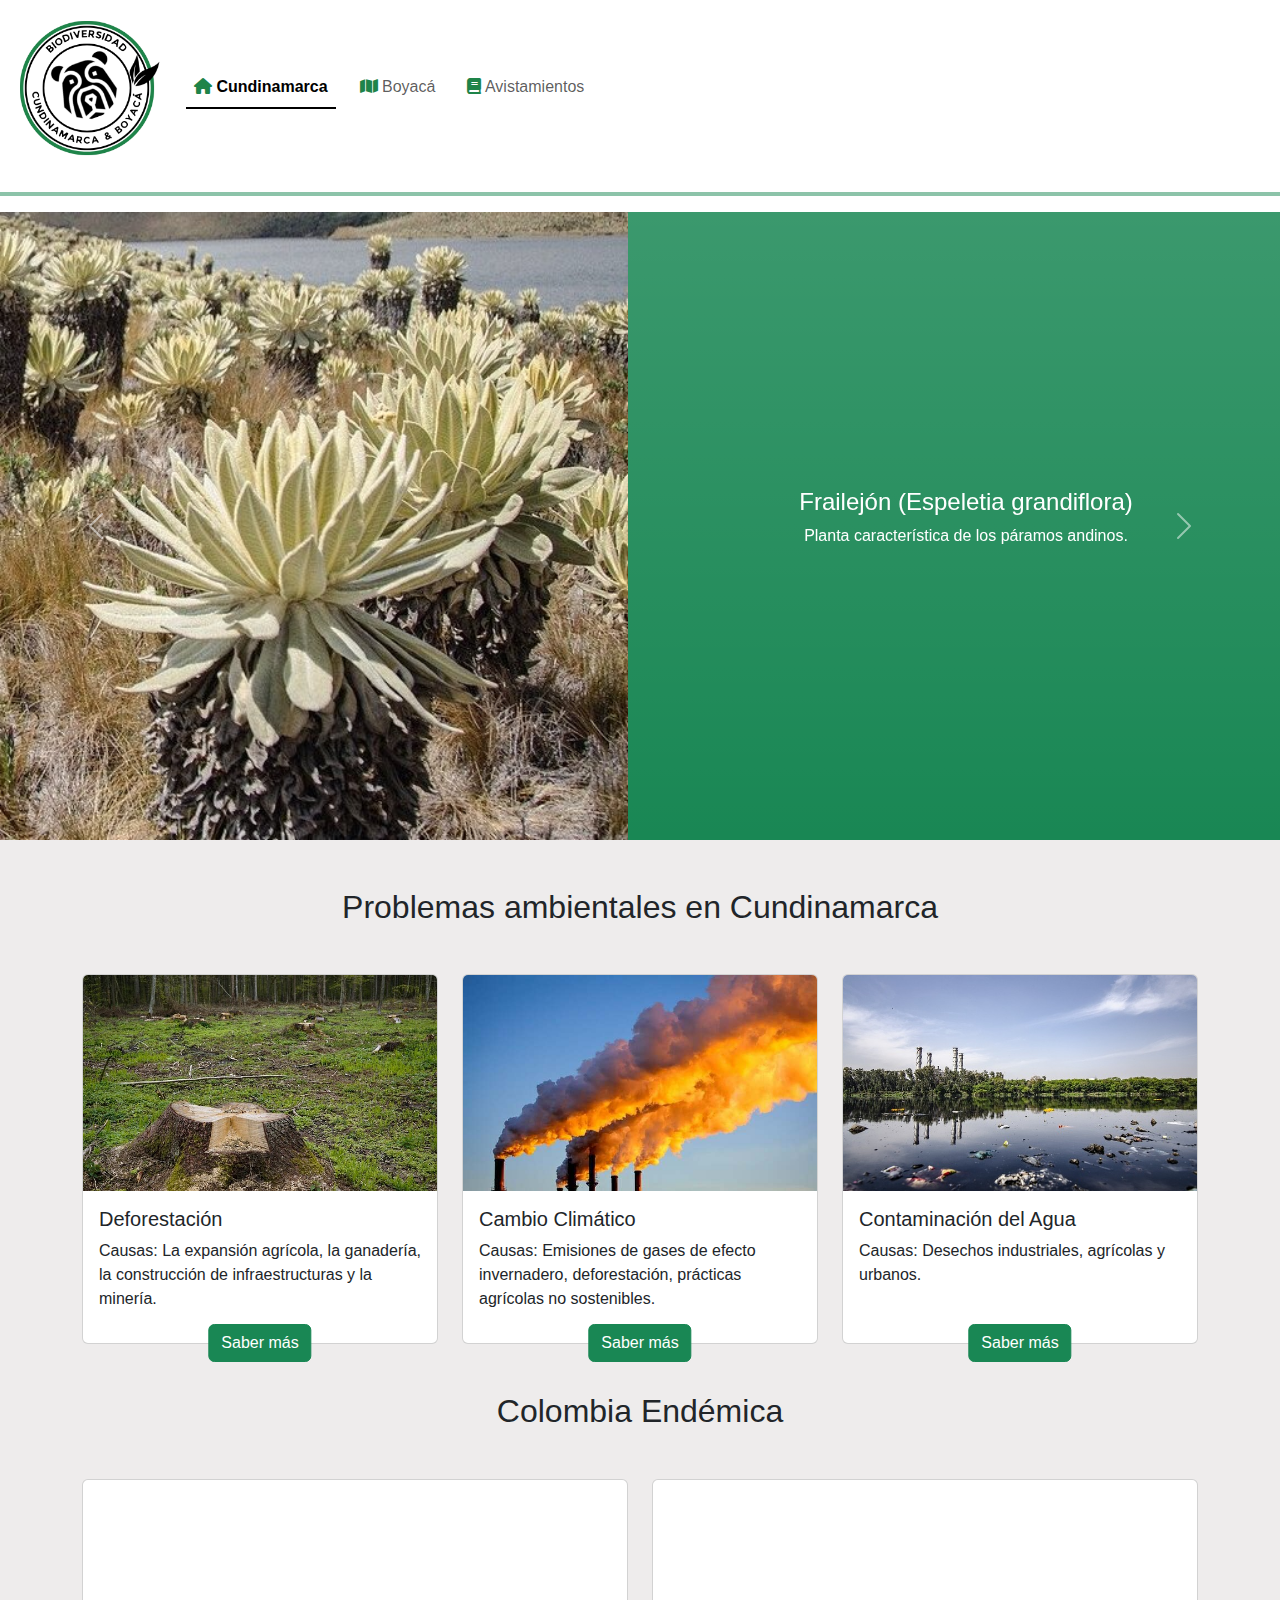
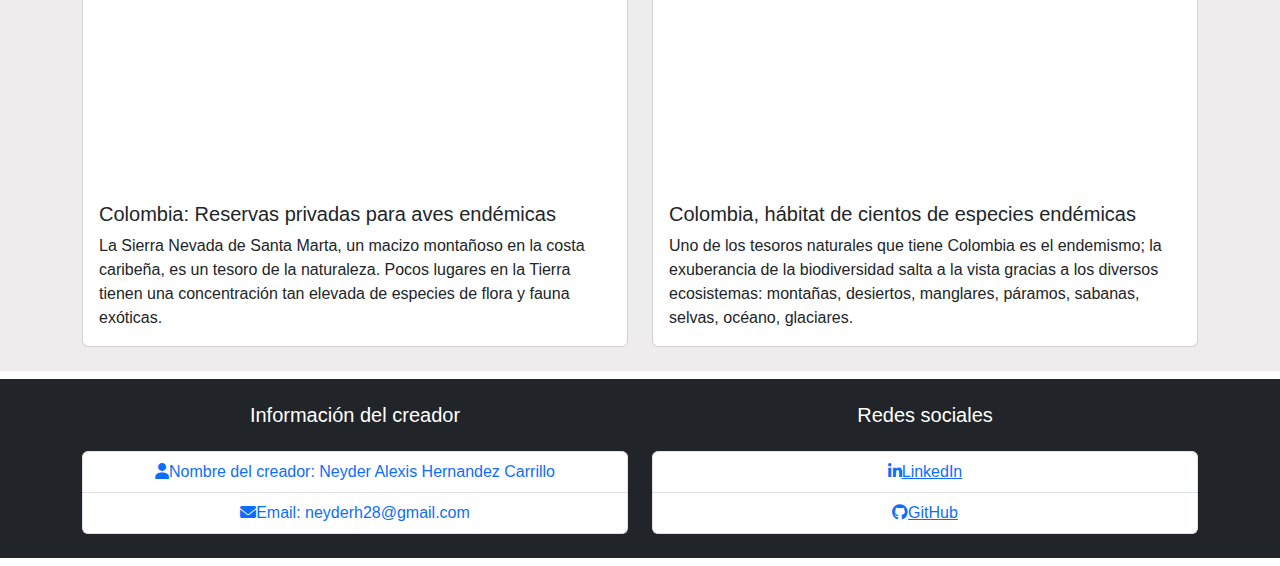
<file: index.html>
<!DOCTYPE html>
<html lang="es">

<head>
    <meta charset="UTF-8">
    <meta name="viewport" content="width=device-width, initial-scale=1.0">
    <link href="https://cdn.jsdelivr.net/npm/bootstrap@5.3.3/dist/css/bootstrap.min.css" rel="stylesheet"
        integrity="sha384-QWTKZyjpPEjISv5WaRU9OFeRpok6YctnYmDr5pNlyT2bRjXh0JMhjY6hW+ALEwIH" crossorigin="anonymous">
    <link rel="stylesheet" href="/styles/indexstyles.css">
    <link rel="shortcut icon" href="img/favicon-16x16.png" type="image/x-icon">
    <link rel="stylesheet" href="https://fonts.googleapis.com/css2?family=Lora:wght@400;700&display=swap">
    <link rel="stylesheet" href="https://cdnjs.cloudflare.com/ajax/libs/font-awesome/6.0.0-beta3/css/all.min.css">

    <title>Biodiversidad</title>
</head>

<body>
    <!--//////////Header//////////-->
    <header>
        <!--/////Navbar/////-->
        <nav class="navbar navbar-expand-lg nav-underline bg-white">
            <div class="container-fluid">
                <a class="navbar-brand" href="#">
                    <img src="img/logo_navbar.png" alt="Logo" width="150" height="150"
                        class="d-inline-block align-text-middle">
                </a>
                <button class="navbar-toggler" type="button" data-bs-toggle="collapse"
                    data-bs-target="#navbarNavDropdown" aria-controls="navbarNavDropdown" aria-expanded="false"
                    aria-label="Toggle navigation">
                    <span class="navbar-toggler-icon"></span>
                </button>
                <div class="collapse navbar-collapse" id="navbarNavDropdown">
                    <ul class="navbar-nav">
                        <li class="nav-item mx-2">
                            <a class="nav-link active" aria-current="page" href="#">
                                <i class="fas fa-home icon-bg_color"></i>
                                Cundinamarca</a>
                        </li>
                        <li class="nav-item mx-2">
                            <a class="nav-link" aria-current="page" href="page2.html">
                                <i class="fas fa-map icon-bg_color"></i>
                                Boyacá</a>
                        </li>
                        <li class="nav-item mx-2">
                            <a class="nav-link" aria-current="page" href="notas.html">
                                <i class="fas fa-book icon-bg_color"></i>
                                Avistamientos</a>
                        </li>
                    </ul>
                </div>
            </div>
        </nav>
        <hr class="border border-success border-2 opacity-50">
    </header>
    <!--//////////Main//////////-->
    <main>
        <!--/////Carousel/////-->
        <div id="carouselExample" class="carousel slide bg-success bg-gradient text-white" data-bs-ride="carousel">
            <div class="carousel-inner">
                <!-- Primer Elemento -->
                <div class="carousel-item active">
                    <div class="row align-items-center">
                        <div class="col-md-6">
                            <img src="img/slide_1.jpg" class="d-block w-100" alt="Frailejón">
                        </div>
                        <div class="col-md-6 text-center">
                            <div>
                                <h4>Frailejón (Espeletia grandiflora)</h4>
                                <p>Planta característica de los páramos andinos.</p>
                            </div>
                        </div>
                    </div>
                </div>
                <!-- Segundo Elemento -->
                <div class="carousel-item">
                    <div class="row align-items-center">
                        <div class="col-md-6 order-md-2">
                            <img src="img/slide_2.jpg" class="d-block w-100" alt="Oso de Anteojos">
                        </div>
                        <div class="col-md-6 text-center">
                            <div>
                                <h4>Oso de Anteojos (Tremarctos ornatus)</h4>
                                <p>Único oso nativo de Sudamérica.</p>
                            </div>
                        </div>
                    </div>
                </div>
                <!-- Tercer Elemento -->
                <div class="carousel-item">
                    <div class="row align-items-center">
                        <div class="col-md-6">
                            <img src="img/slide_3.jpg" class="d-block w-100" alt="Palma de Cera">
                        </div>
                        <div class="col-md-6 text-center">
                            <div>
                                <h4>Palma de Cera (Ceroxylon quindiuense)</h4>
                                <p>La palma más alta del mundo.</p>
                            </div>
                        </div>
                    </div>
                </div>
                <!-- Cuarto Elemento -->
                <div class="carousel-item">
                    <div class="row align-items-center">
                        <div class="col-md-6 order-md-2">
                            <img src="img/slide_4.jpg" class="d-block w-100" alt="Cóndor de los Andes">
                        </div>
                        <div class="col-md-6 text-center">
                            <div>
                                <h4>Cóndor de los Andes (Vultur gryphus)</h4>
                                <p>Cuarto párrafo</p>
                            </div>
                        </div>
                    </div>
                </div>
            </div>
            <button class="carousel-control-prev" type="button" data-bs-target="#carouselExample" data-bs-slide="prev">
                <span class="carousel-control-prev-icon" aria-hidden="true"></span>
                <span class="visually-hidden">Previous</span>
            </button>
            <button class="carousel-control-next" type="button" data-bs-target="#carouselExample" data-bs-slide="next">
                <span class="carousel-control-next-icon" aria-hidden="true"></span>
                <span class="visually-hidden">Next</span>
            </button>
        </div>

        <div class="background">
            <!--/////Section Cards/////-->
            <section>
                <h2 class="main_title_card pt-5 text-dark text-center">Problemas ambientales en Cundinamarca</h2>
                <div class="container mt-5">
                    <div class="row row-gap-5">
                        <div class="col-lg-4 col-md-6 col-sm-12">
                            <div class="card card-min-height">
                                <img src="img/card_1.jpg" class="card-img-top" alt="Deforestación">
                                <div class="card-body">
                                    <h5 class="card-title">Deforestación</h5>
                                    <p class="card-text">Causas: La expansión agrícola, la ganadería, la construcción de
                                        infraestructuras y la minería.</p>
                                    <a href="#"
                                        class="btn btn-success position-absolute top-100 start-50 translate-middle">Saber
                                        más</a>
                                </div>
                            </div>
                        </div>
                        <div class="col-lg-4 col-md-6 col-sm-12">
                            <div class="card card-min-height">
                                <img src="img/card_2.jpg" class="card-img-top" alt="Cambio Climátio">
                                <div class="card-body">
                                    <h5 class="card-title">Cambio Climático</h5>
                                    <p class="card-text">Causas: Emisiones de gases de efecto invernadero,
                                        deforestación,
                                        prácticas agrícolas no sostenibles.</p>
                                    <a href="#"
                                        class="btn btn-success position-absolute top-100 start-50 translate-middle">Saber
                                        más</a>
                                </div>
                            </div>
                        </div>
                        <div class="col-lg-4 col-md-6 col-sm-12">
                            <div class="card card-min-height">
                                <img src="img/card_3.jpg" class="card-img-top " alt="Contaminación">
                                <div class="card-body">
                                    <h5 class="card-title">Contaminación del Agua</h5>
                                    <p class="card-text">Causas: Desechos industriales, agrícolas y urbanos.</p>
                                    <a href="#"
                                        class="btn btn-success position-absolute top-100 start-50 translate-middle">Saber
                                        más</a>
                                </div>
                            </div>
                        </div>
                    </div>
                </div>
            </section>
            <!--/////Section Video/////-->
            <section>
                <h2 class="main_title_card pt-5 text-dark text-center">Colombia Endémica</h2>
                <div class="container mt-5">
                    <div class="row">
                        <!-- Primer video -->
                        <div class="col-md-6 mb-4">
                            <div class="card card-min-height">
                                <div class="ratio ratio-16x9">
                                    <iframe src="https://www.youtube.com/embed/kXQ0IkSI-Aw" title="YouTube video"
                                        allowfullscreen></iframe>
                                </div>
                                <div class="card-body">
                                    <h5 class="card-title">Colombia: Reservas privadas para aves endémicas</h5>
                                    <p class="card-text">La Sierra Nevada de Santa Marta, un macizo montañoso en la
                                        costa
                                        caribeña, es un tesoro de la naturaleza. Pocos lugares en la Tierra tienen una
                                        concentración tan elevada de especies de flora y fauna exóticas.</p>
                                </div>
                            </div>
                        </div>
                        <!-- Segundo video -->
                        <div class="col-md-6 mb-4">
                            <div class="card card-min-height    ">
                                <div class="ratio ratio-16x9">
                                    <iframe src="https://www.youtube.com/embed/KN5MHZEPyR8" title="YouTube video"
                                        allowfullscreen></iframe>
                                </div>
                                <div class="card-body">
                                    <h5 class="card-title">Colombia, hábitat de cientos de especies endémicas</h5>
                                    <p class="card-text">Uno de los tesoros naturales que tiene Colombia es el
                                        endemismo; la
                                        exuberancia de la biodiversidad salta a la vista gracias a los diversos
                                        ecosistemas:
                                        montañas, desiertos, manglares, páramos, sabanas, selvas, océano, glaciares.</p>
                                </div>
                            </div>
                        </div>
                    </div>
                </div>
            </section>
        </div>
    </main>
    <!--//////////Footer//////////-->
        <footer class="bg-dark text-white my-2 ">
            <div class="container py-4">
                <div class="row">
                    <!-- Información del creador -->
                    <div class="col-md-6 text-center">
                        <h5 class="bg-dark text-white mb-4">Información del creador</h5>
                        <ul class="list-group text-center">
                            <li class="list-group-item text-primary"><i class="fa fa-user"></i>Nombre del creador: Neyder Alexis Hernandez Carrillo</li>
                            <li class="list-group-item text-primary"><i class="fa fa-envelope"></i>Email: neyderh28@gmail.com</li>
                        </ul>   
                    </div>
                    <!-- Redes sociales -->
                    <div class="col-md-6">
                        <h5 class="mb-4 text-center">Redes sociales</h5>
                        <ul class="list-group text-center">
                            <li class="list-group-item"><a href="https://www.linkedin.com" target="_blank"
                                    aria-label="LinkedIn"><i class="fab fa-linkedin-in"></i>LinkedIn</a></li>
                            <li class="list-group-item"><a href="https://github.com/NEYDER28" target="_blank"
                                    aria-label="GitHub"><i class="fab fa-github"></i>GitHub</a></li>
                        </ul>
                    </div>
                </div>
            </div>
        </footer>
    <script src="https://cdn.jsdelivr.net/npm/bootstrap@5.3.3/dist/js/bootstrap.bundle.min.js"
        integrity="sha384-YvpcrYf0tY3lHB60NNkmXc5s9fDVZLESaAA55NDzOxhy9GkcIdslK1eN7N6jIeHz"
        crossorigin="anonymous">
    </script>
</body>
</html>
</file>
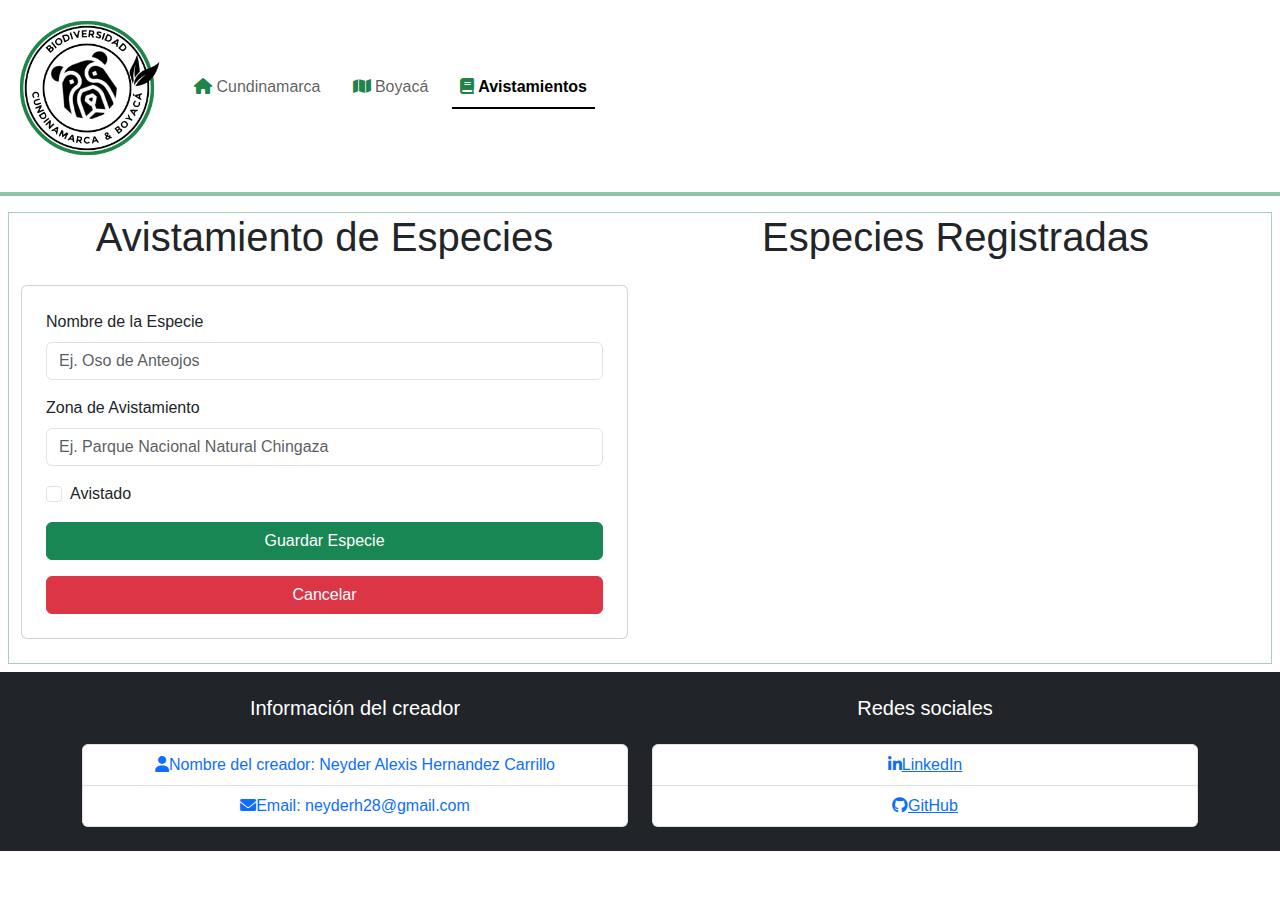
<file: notas.html>
<!DOCTYPE html>
<html lang="es">

<head>
    <meta charset="UTF-8">
    <meta name="viewport" content="width=device-width, initial-scale=1.0">
    <link href="https://cdn.jsdelivr.net/npm/bootstrap@5.3.3/dist/css/bootstrap.min.css" rel="stylesheet"
        integrity="sha384-QWTKZyjpPEjISv5WaRU9OFeRpok6YctnYmDr5pNlyT2bRjXh0JMhjY6hW+ALEwIH" crossorigin="anonymous">
    <link rel="shortcut icon" href="img/favicon-16x16.png" type="image/x-icon">
    <link rel="stylesheet" href="https://fonts.googleapis.com/css2?family=Lora:wght@400;700&display=swap">
    <link rel="stylesheet" href="https://cdnjs.cloudflare.com/ajax/libs/font-awesome/6.0.0-beta3/css/all.min.css">
    <link rel="stylesheet" href="styles/indexstyles.css">
    <title>Biodiversidad</title>
</head>

<body>
    <!--//////////Header//////////-->
    <header>
        <!--/////Navbar/////-->
        <nav class="navbar navbar-expand-lg nav-underline bg-white">
            <div class="container-fluid">
                <a class="navbar-brand" href="#">
                    <img src="img/logo_navbar.png" alt="Logo" width="150" height="150"
                        class="d-inline-block align-text-middle">
                </a>
                <button class="navbar-toggler" type="button" data-bs-toggle="collapse"
                    data-bs-target="#navbarNavDropdown" aria-controls="navbarNavDropdown" aria-expanded="false"
                    aria-label="Toggle navigation">
                    <span class="navbar-toggler-icon"></span>
                </button>
                <div class="collapse navbar-collapse" id="navbarNavDropdown">
                    <ul class="navbar-nav">
                        <li class="nav-item mx-2">
                            <a class="nav-link" aria-current="page" href="#">
                                <i class="fas fa-home icon-bg_color"></i>
                                Cundinamarca</a>
                        </li>
                        <li class="nav-item mx-2">
                            <a class="nav-link" aria-current="page" href="page2.html">
                                <i class="fas fa-map icon-bg_color"></i>
                                Boyacá</a>
                        </li>
                        <li class="nav-item mx-2">
                            <a class="nav-link active" aria-current="page" href="notas.html">
                                <i class="fas fa-book icon-bg_color"></i>
                                Avistamientos</a>
                        </li>
                    </ul>
                </div>
            </div>
        </nav>
        <hr class="border border-success border-2 opacity-50">
    </header>
    <!--//////////Main//////////-->
    <main>
        <div class="row mx-2 border border-success-subtle">
            <!-- div form -->
            <div class="col-md-6">
                <h1 class="text-center mb-4">Avistamiento de Especies</h1>
                <div class="card p-4 mb-4">
                    <div class="mb-3">
                        <label for="speciesName" class="form-label">Nombre de la Especie</label>
                        <input type="text" class="form-control" id="speciesName" placeholder="Ej. Oso de Anteojos">
                    </div>
                    <div class="mb-3">
                        <label for="location" class="form-label">Zona de Avistamiento</label>
                        <input type="text" class="form-control" id="location" placeholder="Ej. Parque Nacional Natural Chingaza">
                    </div>
                    <div class="form-check mb-3">
                        <input class="form-check-input" type="checkbox" id="sightedCheckbox">
                        <label class="form-check-label" for="sightedCheckbox">
                            Avistado
                        </label>
                    </div>
                    <button class="btn btn-success mb-3" onclick="saveSpecies()">Guardar Especie</button>
                    <button class="btn btn-danger" onclick="clearInputs()">Cancelar</button>
                </div>
            </div>
            <!-- div registros -->
            <div class="col-md-6">
                <h1 class="text-center mb-4">Especies Registradas</h1>
                <div class="max-h">
                    <ul class="list-group" id="speciesList"></ul>
                </div>
            </div>
        </div>
    </main>
    <!--//////////Footer//////////-->
        <footer class="bg-dark text-white my-2 ">
            <div class="container py-4">
                <div class="row">
                    <!-- Información del creador -->
                    <div class="col-md-6 text-center">
                        <h5 class="bg-dark text-white mb-4">Información del creador</h5>
                        <ul class="list-group text-center">
                            <li class="list-group-item text-primary"><i class="fa fa-user"></i>Nombre del creador: Neyder Alexis Hernandez Carrillo</li>
                            <li class="list-group-item text-primary"><i class="fa fa-envelope"></i>Email: neyderh28@gmail.com</li>
                        </ul>   
                    </div>
                    <!-- Redes sociales -->
                    <div class="col-md-6">
                        <h5 class="mb-4 text-center">Redes sociales</h5>
                        <ul class="list-group text-center">
                            <li class="list-group-item"><a href="https://www.linkedin.com" target="_blank"
                                    aria-label="LinkedIn"><i class="fab fa-linkedin-in"></i>LinkedIn</a></li>
                            <li class="list-group-item"><a href="https://github.com/NEYDER28" target="_blank"
                                    aria-label="GitHub"><i class="fab fa-github"></i>GitHub</a></li>
                        </ul>
                    </div>
                </div>
            </div>
        </footer>
    <script src="https://cdn.jsdelivr.net/npm/bootstrap@5.3.3/dist/js/bootstrap.bundle.min.js"
        integrity="sha384-YvpcrYf0tY3lHB60NNkmXc5s9fDVZLESaAA55NDzOxhy9GkcIdslK1eN7N6jIeHz"
        crossorigin="anonymous">
    </script>
    <script src="js/main.js"></script>
</body>
</html>
</file>
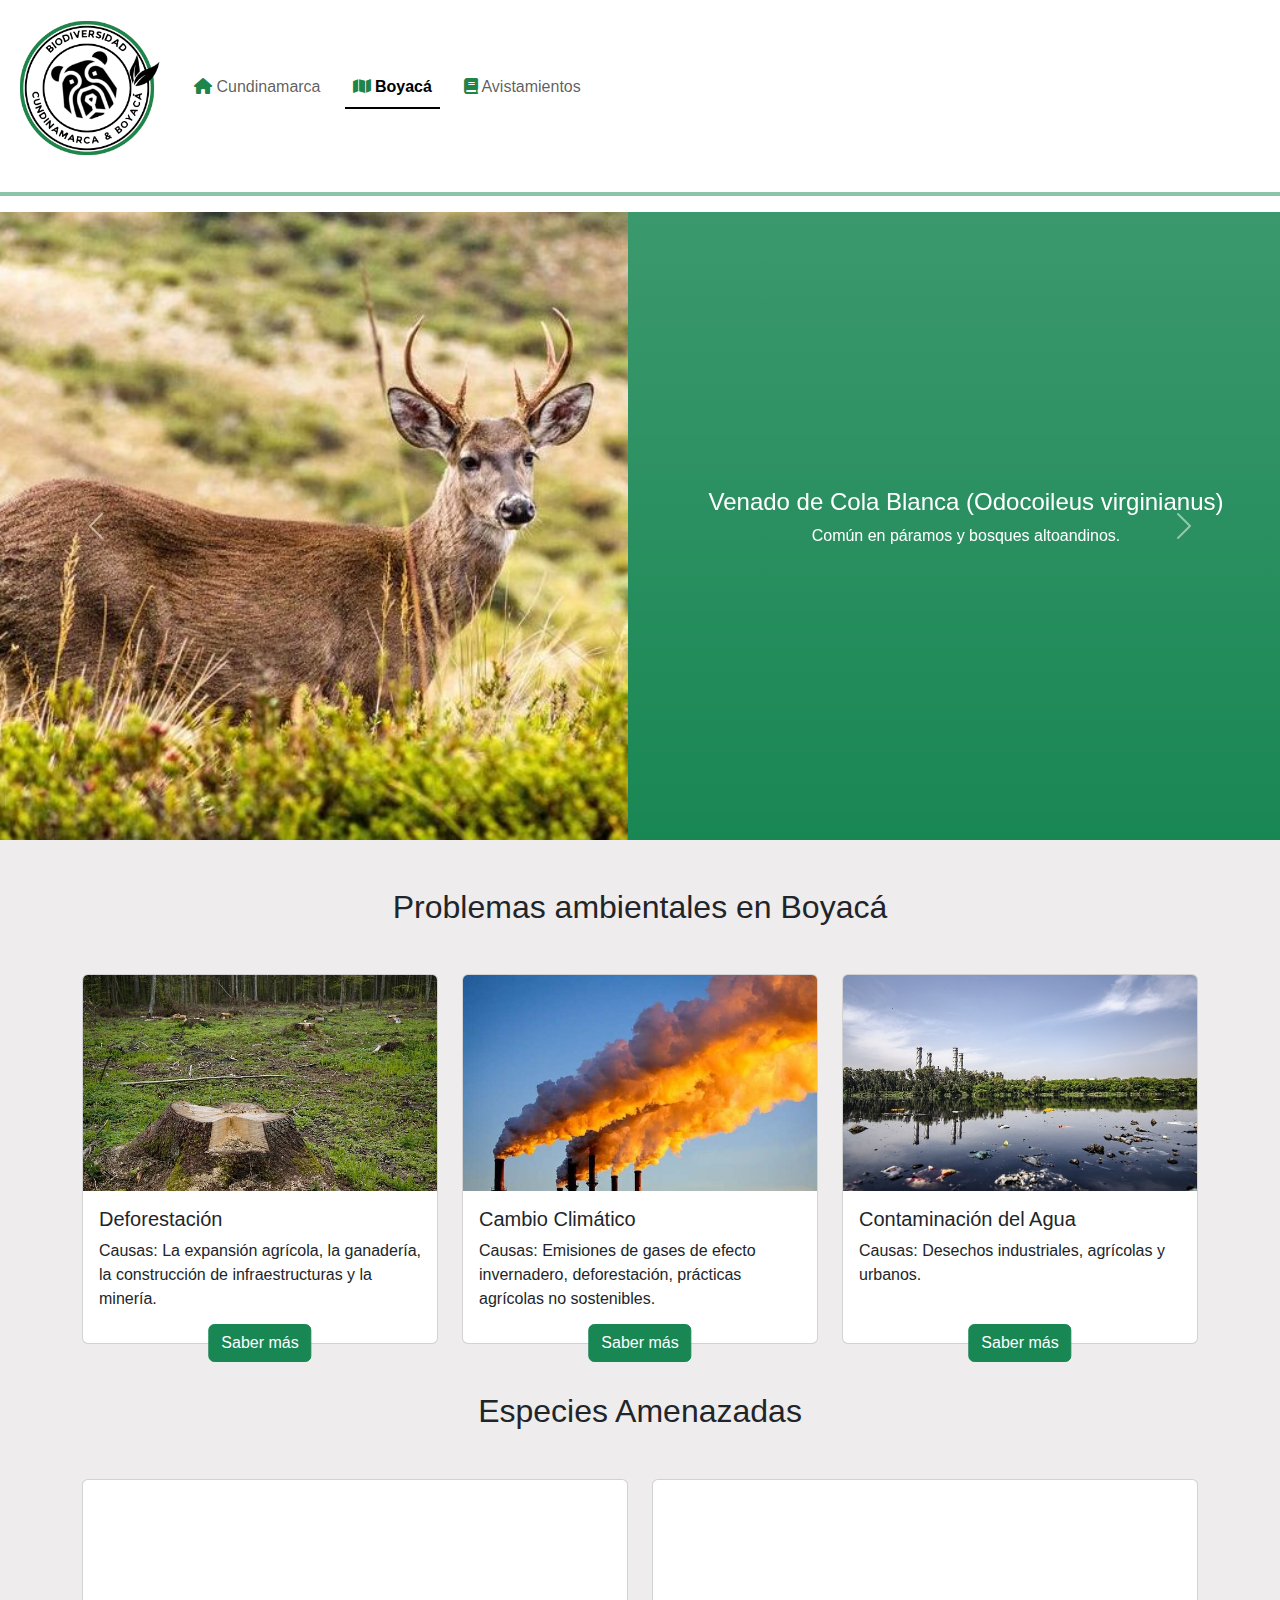
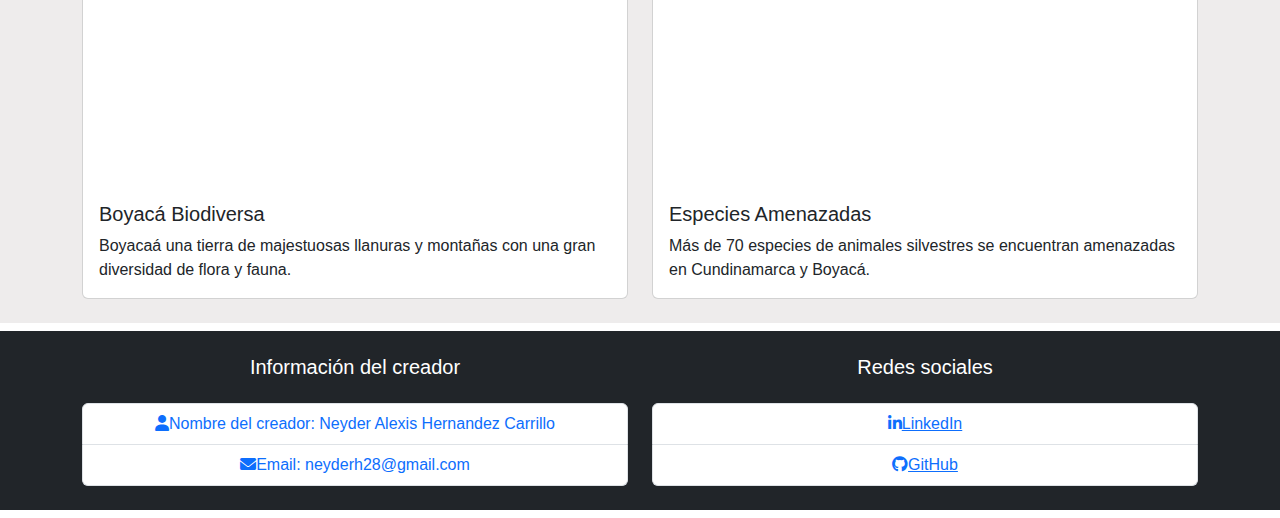
<file: page2.html>
<!DOCTYPE html>
<html lang="en">

<head>
    <meta charset="UTF-8">
    <meta name="viewport" content="width=device-width, initial-scale=1.0">
    <link href="https://cdn.jsdelivr.net/npm/bootstrap@5.3.3/dist/css/bootstrap.min.css" rel="stylesheet"
        integrity="sha384-QWTKZyjpPEjISv5WaRU9OFeRpok6YctnYmDr5pNlyT2bRjXh0JMhjY6hW+ALEwIH" crossorigin="anonymous">
    <link rel="stylesheet" href="/styles/page2styles.css">
    <link rel="shortcut icon" href="img/favicon-16x16.png" type="image/x-icon">
    <link rel="stylesheet" href="https://fonts.googleapis.com/css2?family=Lora:wght@400;700&display=swap">
    <link rel="stylesheet" href="https://cdnjs.cloudflare.com/ajax/libs/font-awesome/6.0.0-beta3/css/all.min.css">

    <title>Boyacá</title>
</head>

<body>
    <!--//////////Header//////////-->
    <header>
        <!--/////Navbar/////-->
        <nav class="navbar navbar-expand-lg nav-underline bg-white">
            <div class="container-fluid">
                <a class="navbar-brand" href="#">
                    <img src="img/logo_navbar.png" alt="Logo" width="150" height="150"
                        class="d-inline-block align-text-middle">
                </a>
                <button class="navbar-toggler" type="button" data-bs-toggle="collapse"
                    data-bs-target="#navbarNavDropdown" aria-controls="navbarNavDropdown" aria-expanded="false"
                    aria-label="Toggle navigation">
                    <span class="navbar-toggler-icon"></span>
                </button>
                <div class="collapse navbar-collapse" id="navbarNavDropdown">
                    <ul class="navbar-nav">
                        <li class="nav-item mx-2">
                            <a class="nav-link" aria-current="page" href="index.html">
                                <i class="fas fa-home icon-bg_color"></i>
                                Cundinamarca</a>
                        </li>
                        <li class="nav-item mx-2">
                            <a class="nav-link active" aria-current="page" href="page2.html">
                                <i class="fas fa-map icon-bg_color"></i>
                                Boyacá</a>
                        </li>
                        <li class="nav-item mx-2">
                            <a class="nav-link" aria-current="page" href="notas.html">
                                <i class="fas fa-book icon-bg_color"></i>
                                Avistamientos</a>
                        </li>
                    </ul>
                </div>
            </div>
        </nav>
        <hr class="border border-success border-2 opacity-50">
    </header>
    <!--//////////Main//////////-->
    <main>
        <!--/////Carousel/////-->
        <div id="carouselExample" class="carousel slide bg-success bg-gradient text-white" data-bs-ride="carousel">
            <div class="carousel-inner">
                <!-- Primer Elemento -->
                <div class="carousel-item active">
                    <div class="row align-items-center">
                        <div class="col-md-6">
                            <img src="img/slide_21.jpg" class="d-block w-100"
                                alt="Venado de Cola Blanca (Odocoileus virginianus)">
                        </div>
                        <div class="col-md-6 text-center">
                            <div>
                                <h4>Venado de Cola Blanca (Odocoileus virginianus)</h4>
                                <p>Común en páramos y bosques altoandinos.</p>
                            </div>
                        </div>
                    </div>
                </div>
                <!-- Segundo Elemento -->
                <div class="carousel-item">
                    <div class="row align-items-center">
                        <div class="col-md-6 order-md-2">
                            <img src="img/slide_22.jpg" class="d-block w-100" alt="Puya (Puya goudotiana)">
                        </div>
                        <div class="col-md-6 text-center">
                            <div>
                                <h4>Puya (Puya goudotiana)</h4>
                                <p>Planta típica de páramos y zonas montañosas.</p>
                            </div>
                        </div>
                    </div>
                </div>
                <!-- Tercer Elemento -->
                <div class="carousel-item">
                    <div class="row align-items-center">
                        <div class="col-md-6">
                            <img src="img/slide_23.jpg" class="d-block w-100"
                                alt="Gallito de Roca (Rupicola peruvianus)">
                        </div>
                        <div class="col-md-6 text-center">
                            <div>
                                <h4>Gallito de Roca (Rupicola peruvianus)</h4>
                                <p>Ave colorida de bosques montanos.</p>
                            </div>
                        </div>
                    </div>
                </div>
                <!-- Cuarto Elemento -->
                <div class="carousel-item">
                    <div class="row align-items-center">
                        <div class="col-md-6 order-md-2">
                            <img src="img/slide_24.jpeg" class="d-block w-100" alt="Cucharo (Clusia multiflora)">
                        </div>
                        <div class="col-md-6 text-center">
                            <div>
                                <h4>Cucharo (Clusia multiflora)</h4>
                                <p>Árbol nativo de los bosques nublados.</p>
                            </div>
                        </div>
                    </div>
                </div>
            </div>
            <button class="carousel-control-prev" type="button" data-bs-target="#carouselExample" data-bs-slide="prev">
                <span class="carousel-control-prev-icon" aria-hidden="true"></span>
                <span class="visually-hidden">Previous</span>
            </button>
            <button class="carousel-control-next" type="button" data-bs-target="#carouselExample" data-bs-slide="next">
                <span class="carousel-control-next-icon" aria-hidden="true"></span>
                <span class="visually-hidden">Next</span>
            </button>
        </div>

        <div class="background">
            <!--/////Section Cards/////-->
            <section>
                <h2 class="main_title_card pt-5 text-dark text-center">Problemas ambientales en Boyacá</h2>
                <div class="container mt-5">
                    <div class="row row-gap-5">
                        <div class="col-lg-4 col-md-6 col-sm-12">
                            <div class="card card-min-height">
                                <img src="img/card_1.jpg" class="card-img-top" alt="Deforestación">
                                <div class="card-body">
                                    <h5 class="card-title">Deforestación</h5>
                                    <p class="card-text">Causas: La expansión agrícola, la ganadería, la construcción de
                                        infraestructuras y la minería.</p>
                                    <a href="#"
                                        class="btn btn-success position-absolute top-100 start-50 translate-middle">Saber
                                        más</a>
                                </div>
                            </div>
                        </div>
                        <div class="col-lg-4 col-md-6 col-sm-12">
                            <div class="card card-min-height">
                                <img src="img/card_2.jpg" class="card-img-top" alt="Cambio Climátio">
                                <div class="card-body">
                                    <h5 class="card-title">Cambio Climático</h5>
                                    <p class="card-text">Causas: Emisiones de gases de efecto invernadero,
                                        deforestación,
                                        prácticas agrícolas no sostenibles.</p>
                                    <a href="#"
                                        class="btn btn-success position-absolute top-100 start-50 translate-middle">Saber
                                        más</a>
                                </div>
                            </div>
                        </div>
                        <div class="col-lg-4 col-md-6 col-sm-12">
                            <div class="card card-min-height">
                                <img src="img/card_3.jpg" class="card-img-top " alt="Contaminación">
                                <div class="card-body">
                                    <h5 class="card-title">Contaminación del Agua</h5>
                                    <p class="card-text">Causas: Desechos industriales, agrícolas y urbanos.</p>
                                    <a href="#"
                                        class="btn btn-success position-absolute top-100 start-50 translate-middle">Saber
                                        más</a>
                                </div>
                            </div>
                        </div>
                    </div>
                </div>
            </section>
            <!--/////Section Video/////-->
            <section>
                <h2 class="main_title_card pt-5 text-dark text-center">Especies Amenazadas</h2>
                <div class="container mt-5">
                    <div class="row">
                        <!-- Primer video -->
                        <div class="col-md-6 mb-4">
                            <div class="card card-min-height">
                                <div class="ratio ratio-16x9">
                                    <iframe src="https://www.youtube.com/embed/4CnVV0XG_1w" title="YouTube video"
                                        allowfullscreen></iframe>
                                </div>
                                <div class="card-body">
                                    <h5 class="card-title">Boyacá Biodiversa
                                    </h5>
                                    <p class="card-text">Boyacaá una tierra de majestuosas llanuras y montañas con una
                                        gran diversidad de flora y fauna.</p>
                                </div>
                            </div>
                        </div>
                        <!-- Segundo video -->
                        <div class="col-md-6 mb-4">
                            <div class="card card-min-height    ">
                                <div class="ratio ratio-16x9">
                                    <iframe src="https://www.youtube.com/embed/tkwZhPTuTEY" title="YouTube video"
                                        allowfullscreen></iframe>
                                </div>
                                <div class="card-body">
                                    <h5 class="card-title">Especies Amenazadas</h5>
                                    <p class="card-text">Más de 70 especies de animales silvestres se encuentran
                                        amenazadas en Cundinamarca y Boyacá.</p>
                                </div>
                            </div>
                        </div>
                    </div>
                </div>
            </section>
        </div>
    </main>
    <!--//////////Footer//////////-->
        <footer class="bg-dark text-white my-2 ">
            <div class="container py-4">
                <div class="row">
                    <!-- Información del creador -->
                    <div class="col-md-6 text-center">
                        <h5 class="bg-dark text-white mb-4">Información del creador</h5>
                        <ul class="list-group text-center">
                            <li class="list-group-item text-primary"><i class="fa fa-user"></i>Nombre del creador:
                                Neyder Alexis Hernandez Carrillo</li>
                            <li class="list-group-item text-primary"><i class="fa fa-envelope"></i>Email:
                                neyderh28@gmail.com</li>
                        </ul>
                    </div>
                    <!-- Redes sociales -->
                    <div class="col-md-6">
                        <h5 class="mb-4 text-center">Redes sociales</h5>
                        <ul class="list-group text-center">
                            <li class="list-group-item"><a href="https://www.linkedin.com" target="_blank"
                                    aria-label="LinkedIn"><i class="fab fa-linkedin-in"></i>LinkedIn</a></li>
                            <li class="list-group-item"><a href="https://github.com/NEYDER28" target="_blank"
                                    aria-label="GitHub"><i class="fab fa-github"></i>GitHub</a></li>
                        </ul>
                    </div>
                </div>
            </div>
        </footer>

    <script src="https://cdn.jsdelivr.net/npm/bootstrap@5.3.3/dist/js/bootstrap.bundle.min.js"
        integrity="sha384-YvpcrYf0tY3lHB60NNkmXc5s9fDVZLESaAA55NDzOxhy9GkcIdslK1eN7N6jIeHz"
        crossorigin="anonymous">
    </script>
</body>

</html>
</file>
<file: styles/indexstyles.css>
:root {
    /*Background colors*/
    --background-body1: #1e8449;
    --background-body2: #1f618d;
    --background-body3: #1a5276;
    --background-body4: #154360;
    --background-body5: #016c67;
    --background-body6: #DAF7A6;
    --background-body7: #e0dddd8b;

    --background-navbar: #fff;

    /*Fonts*/
    --font-color-p: #191717;
}

/*Body*/

.background {
    background-color: var(--background-body7);
}

/*Nav*/
.nav-item:hover {
    transform: scale(1.1);
    transition: transform 0.3s;
}

/*Font*/

body {
    font-family: 'Poppins', sans-serif;
}

.main_title_card {
    font-family: 'Open Sans', sans-serif;
}

/*icons*/

.icon-bg_color {
    color: var(--background-body1)
}

/*Carousel*/


/*Cards*/

.card-min-height {
    min-height: 100%;
    cursor: pointer;
}

/*Notes*/
.max-h {
    max-height: 350px;
    overflow-y: scroll;
}
</file>
<file: styles/page2styles.css>
:root{
    /*Background colors*/
    --background-body1: #1e8449;
    --background-body2: #1f618d;
    --background-body3: #1a5276;
    --background-body4: #154360;
    --background-body5: #016c67;
    --background-body6: #DAF7A6;
    --background-body7: #e0dddd8b;

    --background-navbar: #fff; 

    /*Fonts*/
    --font-color-p: #191717;
}

/*Body*/

.background{
    background-color: var(--background-body7);
}

/*Nav*/
.nav-item:hover {
    transform: scale(1.1);
    transition: transform 0.3s;
}

/*Font*/

body {
    font-family: 'Poppins', sans-serif;
}

.main_title_card {
    font-family: 'Open Sans', sans-serif;
}

/*icons*/

.icon-bg_color {
    color: var(--background-body1)
}

/*Carousel*/


/*Cards*/

.card-min-height{
    min-height: 100%;
    cursor: pointer;
}

/*Videos*/
</file>
